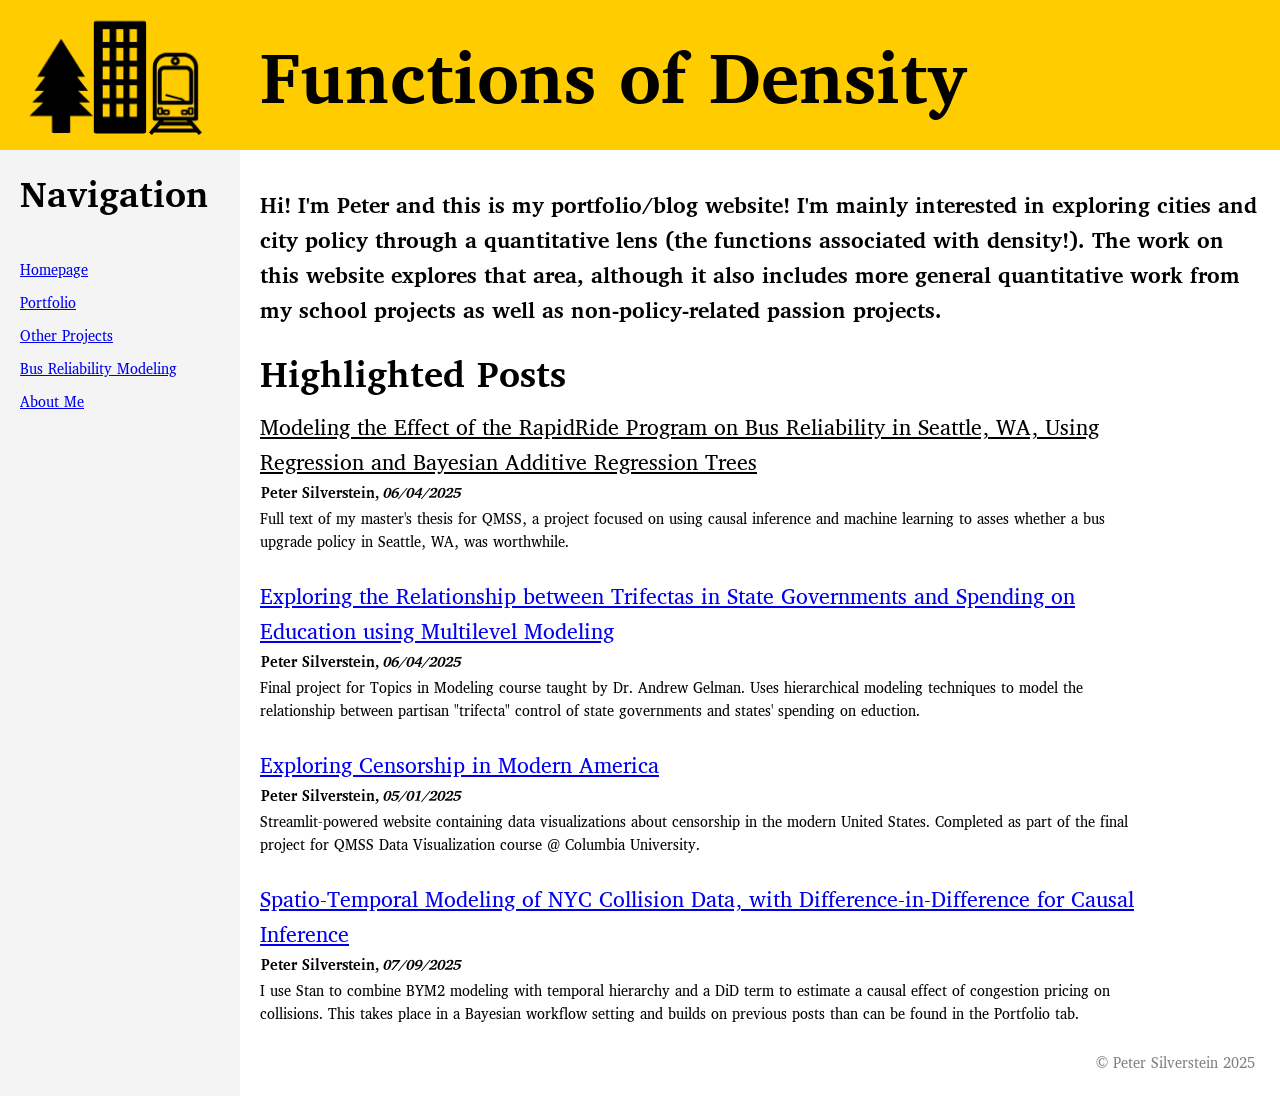
<file: index.html>
<!DOCTYPE html>
<html lang="en">
  <head>
    <meta charset="UTF-8" />
    <meta name="viewport" content="width=device-width, initial-scale=1.0" />
    <meta name="theme-color" content="black" />
    <title>Functions of Density</title>
    <link rel="icon" href="Images/Train Logo.png" type="image/x-icon" />
    <link href="https://fonts.googleapis.com/css2?family=Annapurna+SIL&display=swap" rel="stylesheet">
    <link rel="stylesheet" href="styles.css">
  </head>
  <body>
    <header>
      <img src="Images/All Logo-5.png" class="trainheader" />
      <h1 class="headerabout">Functions of Density</h1>
    </header>
    <div class="container">
      <nav class="navigation" id="main-nav"></nav>
      <script>
        fetch('navigation.html')
          .then(response => response.text())
          .then(html => {
            document.getElementById('main-nav').innerHTML = html;
          });
      </script>
      </nav>
      <div class="content">
        <h2>
          Hi! I'm Peter and this is my portfolio/blog website! I'm mainly interested in exploring cities and city policy through a quantitative lens (the functions associated with density!). The work on this website explores that area, although it also includes more general quantitative work from my school projects as well as non-policy-related passion projects.
        </h2>
        <h2 class="contenttitle">Highlighted Posts</h2>
        <div class="posts">
          <!-- Begin Post 3 -->
          <div class="perpost">
            <a href="Portfolio/thesis/qmss-thesis-final.pdf" target="_blank" class="blogtitle"
              >Modeling the Effect of the RapidRide Program on Bus Reliability in Seattle, WA, Using Regression and Bayesian Additive Regression Trees</a
            >
            <div class="namedate">
              <h4 class="author">Peter Silverstein,</h4>
              <h4 class="postdate">06/04/2025</h4>
            </div>
            <p>
              Full text of my master's thesis for QMSS, a project focused on using causal inference and machine learning to asses whether a bus upgrade policy in Seattle, WA, was worthwhile.
            </p>
          </div>
          <!-- End Post 3 -->
          <!-- Begin Post 2 -->
          <div class="perpost">
            <a href="Portfolio/educ-spending-project/educspending-blogpost.html" target="_blank" class="blogtitle"
              >Exploring the Relationship between Trifectas in State Governments and Spending on Education using Multilevel Modeling</a
            >
            <div class="namedate">
              <h4 class="author">Peter Silverstein,</h4>
              <h4 class="postdate">06/04/2025</h4>
            </div>
            <p>
              Final project for Topics in Modeling course taught by Dr. Andrew Gelman. Uses hierarchical modeling techniques to model the relationship between partisan "trifecta" control of state governments and states' spending on eduction.
            </p>
          </div>
          <!-- End Post 2 -->
          <!-- Begin Post 1 -->
          <div class="perpost">
            <a href="https://censorship.streamlit.app" target="_blank" class="blogtitle"
              >Exploring Censorship in Modern America</a
            >
            <div class="namedate">
              <h4 class="author">Peter Silverstein,</h4>
              <h4 class="postdate">05/01/2025</h4>
            </div>
            <p>
              Streamlit-powered website containing data visualizations about censorship in the modern United States. Completed as 
              part of the final project for QMSS Data Visualization course @ Columbia University.
            </p>
          </div>
          <!-- End Post 1 -->
          <!-- Begin Post 4 -->
          <div class="perpost">
            <a href="Portfolio/nyc-collisions/nyc-collisions-causalmodeling.html" target="_blank" class="blogtitle"
              >Spatio-Temporal Modeling of NYC Collision Data, with Difference-in-Difference for Causal Inference</a
            >
            <div class="namedate">
              <h4 class="author">Peter Silverstein,</h4>
              <h4 class="postdate">07/09/2025</h4>
            </div>
            <p>
              I use Stan to combine BYM2 modeling with temporal hierarchy and a DiD term to estimate a causal effect of congestion pricing on collisions. 
              This takes place in a Bayesian workflow setting and builds on previous posts than can be found in the Portfolio tab.
            </p>
          </div>
          <!-- End Post 4 -->
        </div>
        <div class="footer">© Peter Silverstein 2025</div>
      </div>
    </div>
  </body>
</html>
</file>
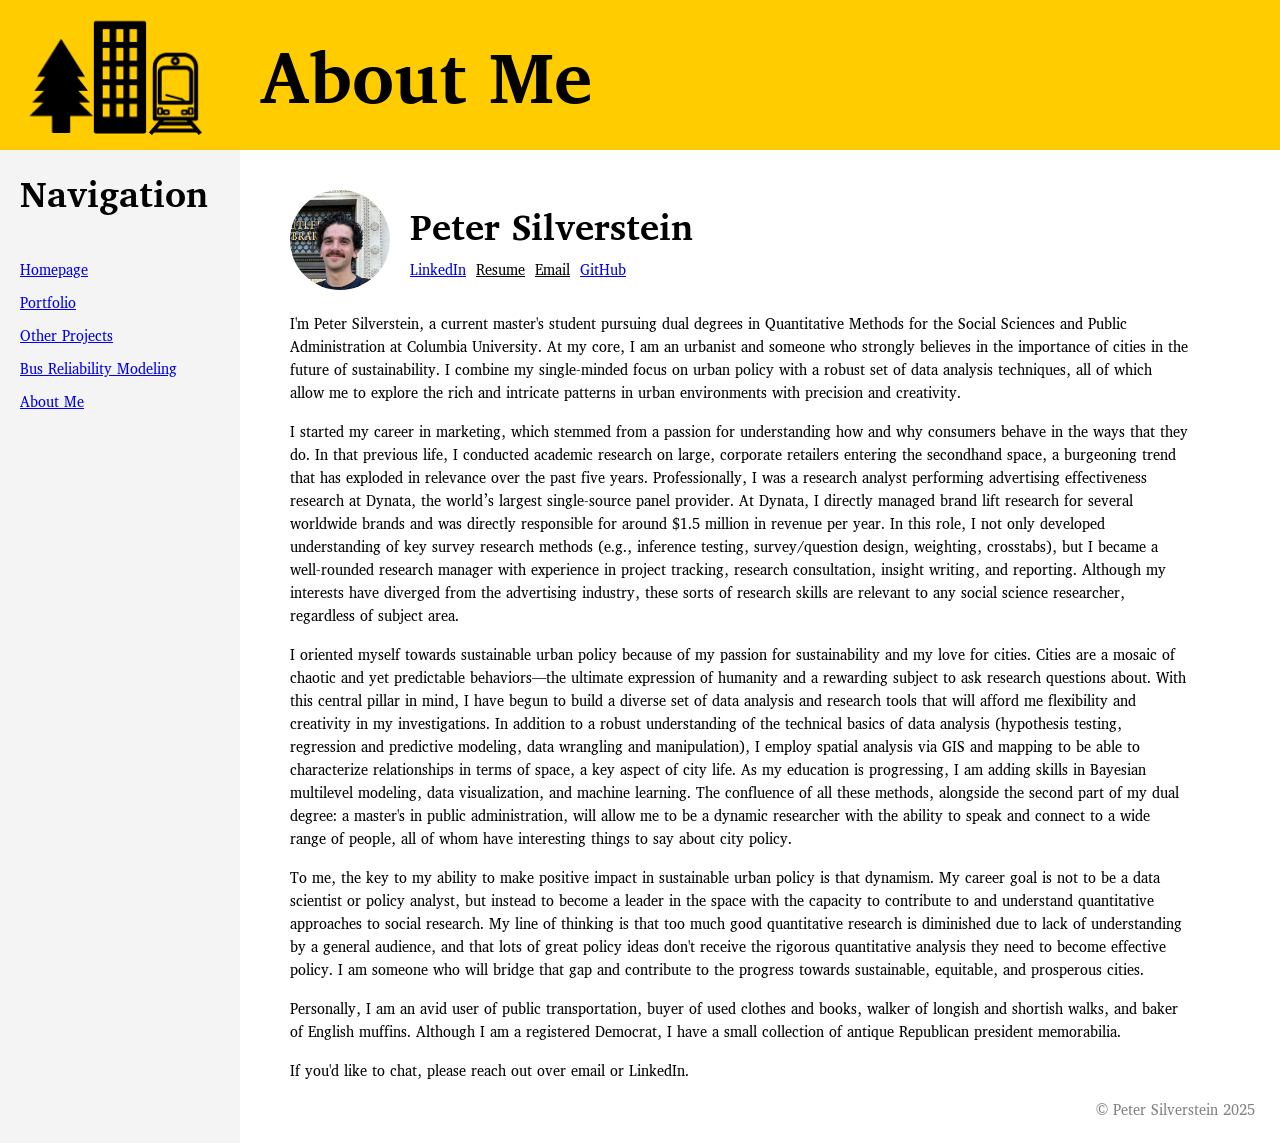
<file: about.html>
<!DOCTYPE html>
<html lang="en">
  <head>
    <meta charset="UTF-8" />
    <meta name="viewport" content="width=device-width, initial-scale=1.0" />
    <meta name="theme-color" content="black" />
    <title>Functions of Density - About Me</title>
    <link rel="icon" href="Images/Train Logo.png" type="image/x-icon" />
    <link href="https://fonts.googleapis.com/css2?family=Annapurna+SIL&display=swap" rel="stylesheet">
    <link rel="stylesheet" href="styles.css">
  </head>
  <body>
    <header>
      <img src="Images/All Logo-5.png" class="trainheader" />
      <h1 class="headerabout">About Me</h1>
    </header>
    <div class="container">
      <nav class="navigation" id="main-nav"></nav>
      <script>
        fetch('navigation.html')
          .then(response => response.text())
          .then(html => {
            document.getElementById('main-nav').innerHTML = html;
          });
      </script>
      </nav>
      <div class="content">
        <div class="namephoto">
          <div>
            <img
              src="Images/CurrentHeadshot.JPG"
              alt="Peter's Headshot"
              class="currentheadshot"
            />
          </div>
          <div class="nameplus">
            <h2 class="name">Peter Silverstein</h2>
            <div class="links">
              <a
                href="https://www.linkedin.com/in/peter-silverstein/"
                target="_blank"
                class="linkedin"
              >
                LinkedIn
              </a>
              <a
                href="Documents/resume.pdf"
                class="Resume"
                target="_blank"
                >Resume</a
              >
              <a href="mailto:pesilver13@gmail.com">Email</a>
              <a
                href="https://github.com/Peter-Silverstein"
                class="GitHub"
                target="_blank"
                >GitHub</a
              >
            </div>
          </div>
        </div>
        <div class="aboutme">
          <p>
            I'm Peter Silverstein, a current master's student pursuing dual degrees 
            in Quantitative Methods for the Social Sciences and Public Administration
            at Columbia University. At my core, I am an urbanist and someone who 
            strongly believes in the importance of cities in the future of sustainability.
            I combine my single-minded focus on urban policy with a robust set of data 
            analysis techniques, all of which allow me to explore the rich and intricate 
            patterns in urban environments with precision and creativity.
          </p>
          <p>
            I started my career in marketing, which stemmed from a passion for understanding 
            how and why consumers behave in the ways that they do. In that previous life, 
            I conducted academic research on large, corporate retailers entering the secondhand 
            space, a burgeoning trend that has exploded in relevance over the past five years. 
            Professionally, I was a research analyst performing advertising effectiveness 
            research at Dynata, the world’s largest single-source panel provider. At Dynata, 
            I directly managed brand lift research for several worldwide brands and was directly 
            responsible for around $1.5 million in revenue per year. In this role, I not only 
            developed understanding of key survey research methods (e.g., inference testing, 
            survey/question design, weighting, crosstabs), but I became a well-rounded research 
            manager with experience in project tracking, research consultation, insight writing, 
            and reporting. Although my interests have diverged from the advertising industry, 
            these sorts of research skills are relevant to any social science researcher, 
            regardless of subject area.
          </p>
          <p>
            I oriented myself towards sustainable urban policy because of my passion for sustainability
             and my love for cities. Cities are a mosaic of chaotic and yet predictable behaviors—the 
             ultimate expression of humanity and a rewarding subject to ask research questions about. 
             With this central pillar in mind, I have begun to build a diverse set of data analysis and 
             research tools that will afford me flexibility and creativity in my investigations. In 
             addition to a robust understanding of the technical basics of data analysis (hypothesis 
             testing, regression and predictive modeling, data wrangling and manipulation), I employ 
             spatial analysis via GIS and mapping to be able to characterize relationships in terms of 
             space, a key aspect of city life. As my education is progressing, I am adding skills in 
             Bayesian multilevel modeling, data visualization, and machine learning. 
             The confluence of all these methods, alongside the second part of my dual degree: a 
             master's in public administration, will allow me to be a dynamic researcher with the 
             ability to speak and connect to a wide range of people, all of whom have interesting 
             things to say about city policy.
          </p>
          <p>
            To me, the key to my ability to make positive impact in sustainable urban policy is that dynamism. 
            My career goal is not to be a data scientist or policy analyst, but instead to become a leader in 
            the space with the capacity to contribute to and understand quantitative approaches to social research. 
            My line of thinking is that too much good quantitative research is diminished due to lack of understanding 
            by a general audience, and that lots of great policy ideas don't receive the rigorous quantitative 
            analysis they need to become effective policy. I am someone who will bridge that gap and contribute 
            to the progress towards sustainable, equitable, and prosperous cities.
          </p>
          <p>
            Personally, I am an avid user of public transportation, buyer of
            used clothes and books, walker of longish and shortish walks, and
            baker of English muffins. Although I am a registered Democrat, I
            have a small collection of antique Republican president memorabilia.
          </p>
          <p>If you'd like to chat, please reach out over email or LinkedIn.</p>
        </div>
        <div class="footer">© Peter Silverstein 2025</div>
      </div>
    </div>
  </body>
</html>
</file>
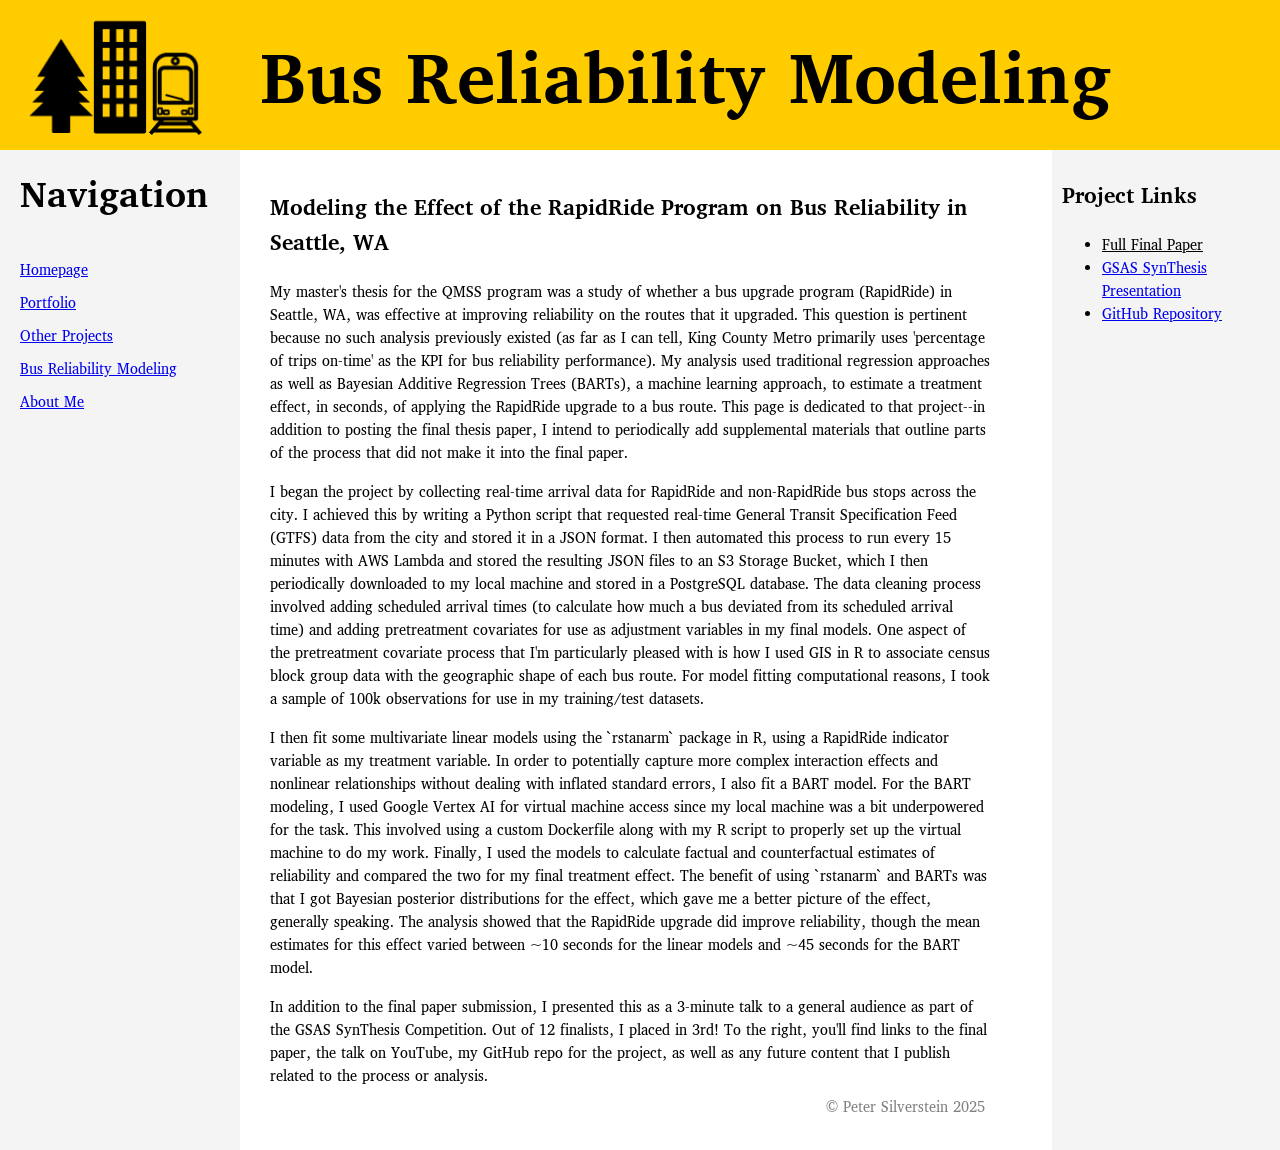
<file: busdelaymodeling.html>
<!DOCTYPE html>
<html lang="en">
  <head>
    <meta charset="UTF-8" />
    <meta name="viewport" content="width=device-width, initial-scale=1.0" />
    <meta name="theme-color" content="black" />
    <title>Bus Reliability Modeling</title>
    <link rel="icon" href="Images/Train Logo.png" type="image/x-icon" />
    <link href="https://fonts.googleapis.com/css2?family=Annapurna+SIL&display=swap" rel="stylesheet">
    <link rel="stylesheet" href="styles.css">
  </head>
  <body>
    <header>
      <img src="Images/All Logo-5.png" class="trainheader" />
      <h1 class="headerabout">Bus Reliability Modeling</h1>
    </header>
    <div class="container">
      <nav class="navigation" id="main-nav"></nav>
      <script>
        fetch('navigation.html')
          .then(response => response.text())
          .then(html => {
            document.getElementById('main-nav').innerHTML = html;
          });
      </script>
      </nav>
      <div class="contentthesis-layout">
        <div class="contentthesis">
            <h2>
                Modeling the Effect of the RapidRide Program on Bus Reliability in Seattle, WA
            </h2>
            <p>
            My master's thesis for the QMSS program was a study of whether a bus upgrade program (RapidRide) in Seattle, WA, was effective at improving reliability on the routes that it upgraded.
            This question is pertinent because no such analysis previously existed (as far as I can tell, King County Metro primarily uses 'percentage of trips on-time' as the KPI for
            bus reliability performance). My analysis used traditional regression approaches as well as Bayesian Additive Regression Trees (BARTs), a machine learning approach, to estimate
            a treatment effect, in seconds, of applying the RapidRide upgrade to a bus route. This page is dedicated to that project--in addition to posting the final thesis paper, I intend to 
            periodically add supplemental materials that outline parts of the process that did not make it into the final paper.
            </p>
            <p>
            I began the project by collecting real-time arrival data for RapidRide and non-RapidRide bus stops across the city. I achieved this by writing a Python script that requested real-time
            General Transit Specification Feed (GTFS) data from the city and stored it in a JSON format. I then automated this process to run every 15 minutes with AWS Lambda and stored the
            resulting JSON files to an S3 Storage Bucket, which I then periodically downloaded to my local machine and stored in a PostgreSQL database. The data cleaning process involved adding
            scheduled arrival times (to calculate how much a bus deviated from its scheduled arrival time) and adding pretreatment covariates for use as adjustment variables in my final models.
            One aspect of the pretreatment covariate process that I'm particularly pleased with is how I used GIS in R to associate census block group data with the geographic shape of each bus
            route. For model fitting computational reasons, I took a sample of 100k observations for use in my training/test datasets.
            </p>
            <p>
            I then fit some multivariate linear models using the `rstanarm` package in R, using a RapidRide indicator variable as my treatment variable. In order to potentially capture more
            complex interaction effects and nonlinear relationships without dealing with inflated standard errors, I also fit a BART model. For the BART modeling, I used Google Vertex AI for
            virtual machine access since my local machine was a bit underpowered for the task. This involved using a custom Dockerfile along with my R script to properly set up the virtual 
            machine to do my work. Finally, I used the models to calculate factual and counterfactual estimates of reliability and compared the two for my final treatment effect. The 
            benefit of using `rstanarm` and BARTs was that I got Bayesian posterior distributions for the effect, which gave me a better picture of the effect, generally speaking. The analysis
            showed that the RapidRide upgrade did improve reliability, though the mean estimates for this effect varied between ~10 seconds for the linear models and ~45 seconds for the BART
            model.
            </p>
            <p>
            In addition to the final paper submission, I presented this as a 3-minute talk to a general audience as part of the GSAS SynThesis Competition. Out of 12 finalists, I placed in 
            3rd! To the right, you'll find links to the final paper, the talk on YouTube, my GitHub repo for the project, as well as any future content that I publish related to the process
            or analysis.
            </p>
            <div class="footer">© Peter Silverstein 2025</div>
        </div>
        <aside class="projectlinks">
            </h2>
                <h2>Project Links</h2>
                <ul>
                    <li><a href="Portfolio/thesis/qmss-thesis-final.pdf"  target="_blank">Full Final Paper</a></li>
                    <li><a href="https://www.youtube.com/watch?v=Teqo7Ayat0s"  target="_blank">GSAS SynThesis Presentation</a></li>
                    <li><a href="https://github.com/Peter-Silverstein/bus-delay-modeling"  target="_blank">GitHub Repository</a></li>
                    <!-- Add more links as needed -->
                </ul>
        </aside>
      </div>
    </div>
  </body>
</html>
</file>
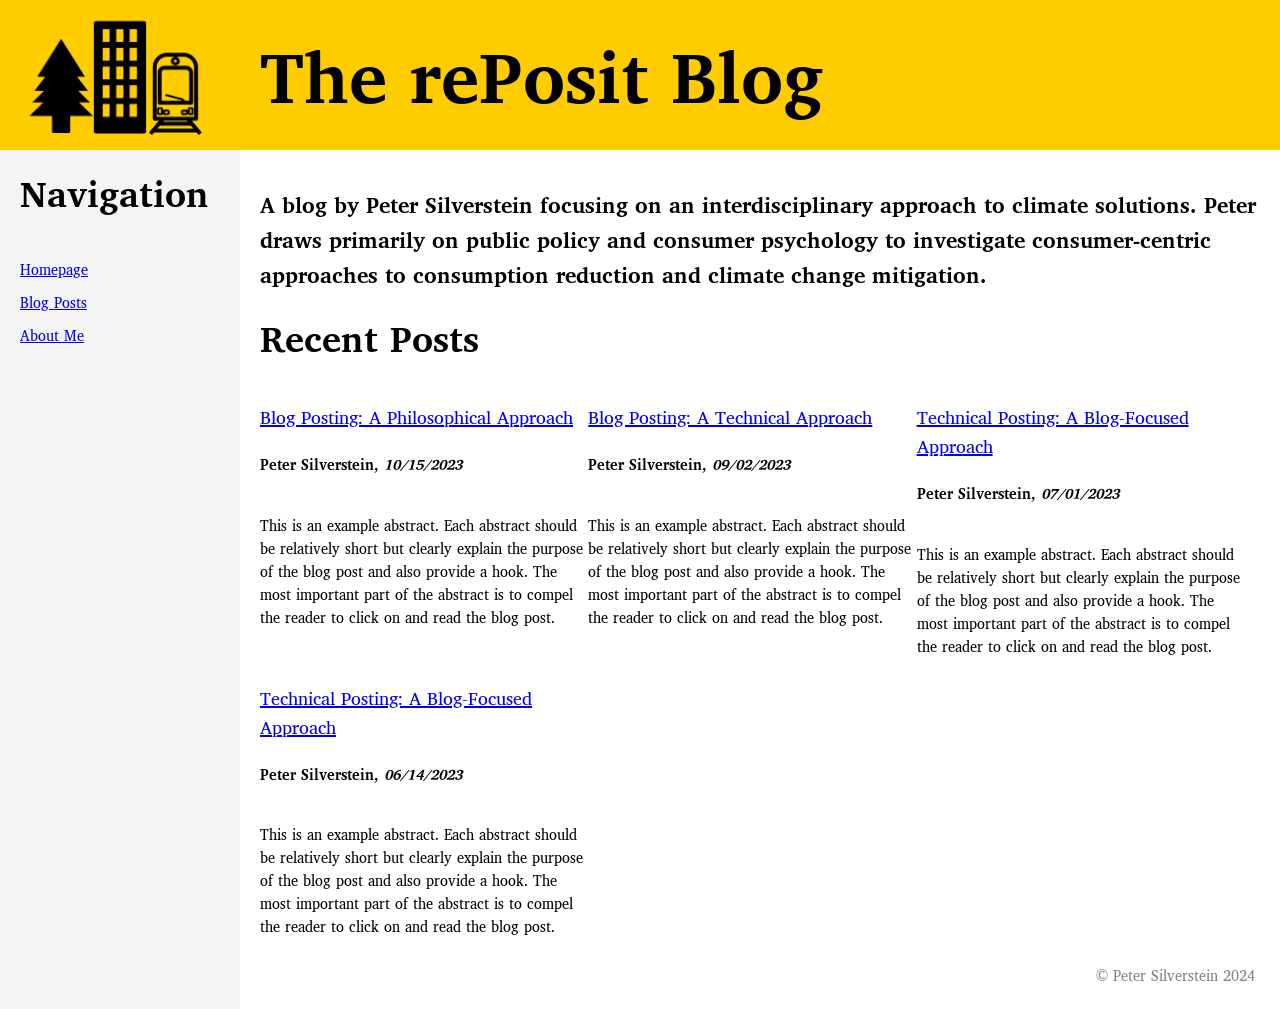
<file: home.html>
<!DOCTYPE html>
<html lang="en">
  <head>
    <meta charset="UTF-8" />
    <meta name="viewport" content="width=device-width, initial-scale=1.0" />
    <meta name="theme-color" content="black" />
    <title>The rePosit Blog</title>
    <link rel="icon" href="Images/Train Logo.png" type="image/x-icon" />
    <link
      rel="stylesheet"
      href="https://fonts.googleapis.com/css?family=Annapurna SIL"
    />
    <style>
      body {
        margin: 0;
        font-family: "Annapurna SIL";
        display: flex;
        flex-direction: column;
        min-height: 100vh; /* Use min-height instead of height for body to ensure it stretches */
      }
      header {
        font-family: "Annapurna SIL";
        background-color: #ffcc00;
        color: #000000;
        padding: 0px;
        width: 100%; /* Ensure header spans full width */
        height: 150px; /* Fixed height for the header */
        box-sizing: border-box; /* Include padding in the height */
        font-size: 2.5em; /* Set font size */
        display: flex; /* Use Flexbox for layout */
        align-items: center; /* Vertically center the content */
        padding-left: 20px; /* Add padding to the left for the image */
      }
      .trainheader {
        width: 190px;
        height: auto;
        margin-top: 20px;
      }
      .headerabout {
        margin-left: 50px;
        margin-top: 75px;
      }
      .container {
        display: flex;
        flex: 1;
      }
      .navigation {
        flex: 0 0 200px; /* Fixed width for navigation pane */
        background-color: #f4f4f4;
        padding: 20px;
      }
      .navTitle {
        font-size: 2.5em;
        margin-left: 0px;
        margin-top: 0px;
      }
      .navigation ul {
        list-style: none; /* Remove default list styles */
        padding: 0;
      }
      .navigation ul li {
        margin-bottom: 10px; /* Add spacing between list items */
      }
      .content {
        flex: 1;
        display: flex; /* Ensure content and its children are flex containers */
        flex-direction: column; /* Stack children vertically */
        padding: 20px;
      }
      .contenttitle {
        font-size: 2.5em;
        margin-top: 0px;
      }
      .namedate {
        display: flex;
        flex-direction: row;
      }
      .posts {
        display: flex;
        flex-direction: row;
        flex-wrap: wrap;
      }
      .perpost {
        flex: 0 0 calc(33.33% - 10px);
        margin-right: 5px;
        margin-bottom: 10px;
      }
      .blogtitle {
        font-size: 1.25em;
      }
      .author {
        margin-right: 5px;
      }
      .postdate {
        font-style: italic;
      }
      .links {
        display: flex;
        flex-direction: row; /* Stack links vertically */
        color: black;
      }
      a:visited,
      a[href^="mailto:"],
      a[href$=".pdf"] {
        color: inherit; /* Use the same color as the parent element */
      }
      .links a {
        margin-right: 10px; /* Add margin between links */
      }
      .footer {
        color: gray;
        text-align: right;
        margin-right: 5px;
      }
      /* Add any other styles as needed */
      @media screen and (max-width: 768px) {
        .container {
          flex-direction: column; /* Switch to column layout for smaller screens */
        }
        .navigation {
          flex: none;
          width: 100%; /* Allow navigation to take full width */
        }
      }
    </style>
  </head>
  <body>
    <header>
      <img src="Images/All Logo-5.png" class="trainheader" />
      <h1 class="headerabout">The rePosit Blog</h1>
    </header>
    <div class="container">
      <nav class="navigation">
        <h2 class="navTitle">Navigation</h2>
        <ul>
          <li><a href="home.html">Homepage</a></li>
          <li><a href="#">Blog Posts</a></li>
          <li><a href="about.html">About Me</a></li>
          <!-- Add more links as needed -->
        </ul>
      </nav>
      <div class="content">
        <h2>
          A blog by Peter Silverstein focusing on an interdisciplinary approach
          to climate solutions. Peter draws primarily on public policy and
          consumer psychology to investigate consumer-centric approaches to
          consumption reduction and climate change mitigation.
        </h2>
        <h2 class="contenttitle">Recent Posts</h2>
        <div class="posts">
          <div class="perpost">
            <a href="#" target="_blank" class="blogtitle"
              >Blog Posting: A Philosophical Approach</a
            >
            <div class="namedate">
              <h4 class="author">Peter Silverstein,</h4>
              <h4 class="postdate">10/15/2023</h4>
            </div>
            <p>
              This is an example abstract. Each abstract should be relatively
              short but clearly explain the purpose of the blog post and also
              provide a hook. The most important part of the abstract is to
              compel the reader to click on and read the blog post.
            </p>
          </div>
          <div class="perpost">
            <a href="#" target="_blank" class="blogtitle"
              >Blog Posting: A Technical Approach</a
            >
            <div class="namedate">
              <h4 class="author">Peter Silverstein,</h4>
              <h4 class="postdate">09/02/2023</h4>
            </div>
            <p>
              This is an example abstract. Each abstract should be relatively
              short but clearly explain the purpose of the blog post and also
              provide a hook. The most important part of the abstract is to
              compel the reader to click on and read the blog post.
            </p>
          </div>
          <div class="perpost">
            <a href="#" target="_blank" class="blogtitle"
              >Technical Posting: A Blog-Focused Approach</a
            >
            <div class="namedate">
              <h4 class="author">Peter Silverstein,</h4>
              <h4 class="postdate">07/01/2023</h4>
            </div>
            <p>
              This is an example abstract. Each abstract should be relatively
              short but clearly explain the purpose of the blog post and also
              provide a hook. The most important part of the abstract is to
              compel the reader to click on and read the blog post.
            </p>
          </div>
          <div class="perpost">
            <a href="#" target="_blank" class="blogtitle"
              >Technical Posting: A Blog-Focused Approach</a
            >
            <div class="namedate">
              <h4 class="author">Peter Silverstein,</h4>
              <h4 class="postdate">06/14/2023</h4>
            </div>
            <p>
              This is an example abstract. Each abstract should be relatively
              short but clearly explain the purpose of the blog post and also
              provide a hook. The most important part of the abstract is to
              compel the reader to click on and read the blog post.
            </p>
          </div>
        </div>
        <div class="footer">© Peter Silverstein 2024</div>
      </div>
    </div>
  </body>
</html>
</file>
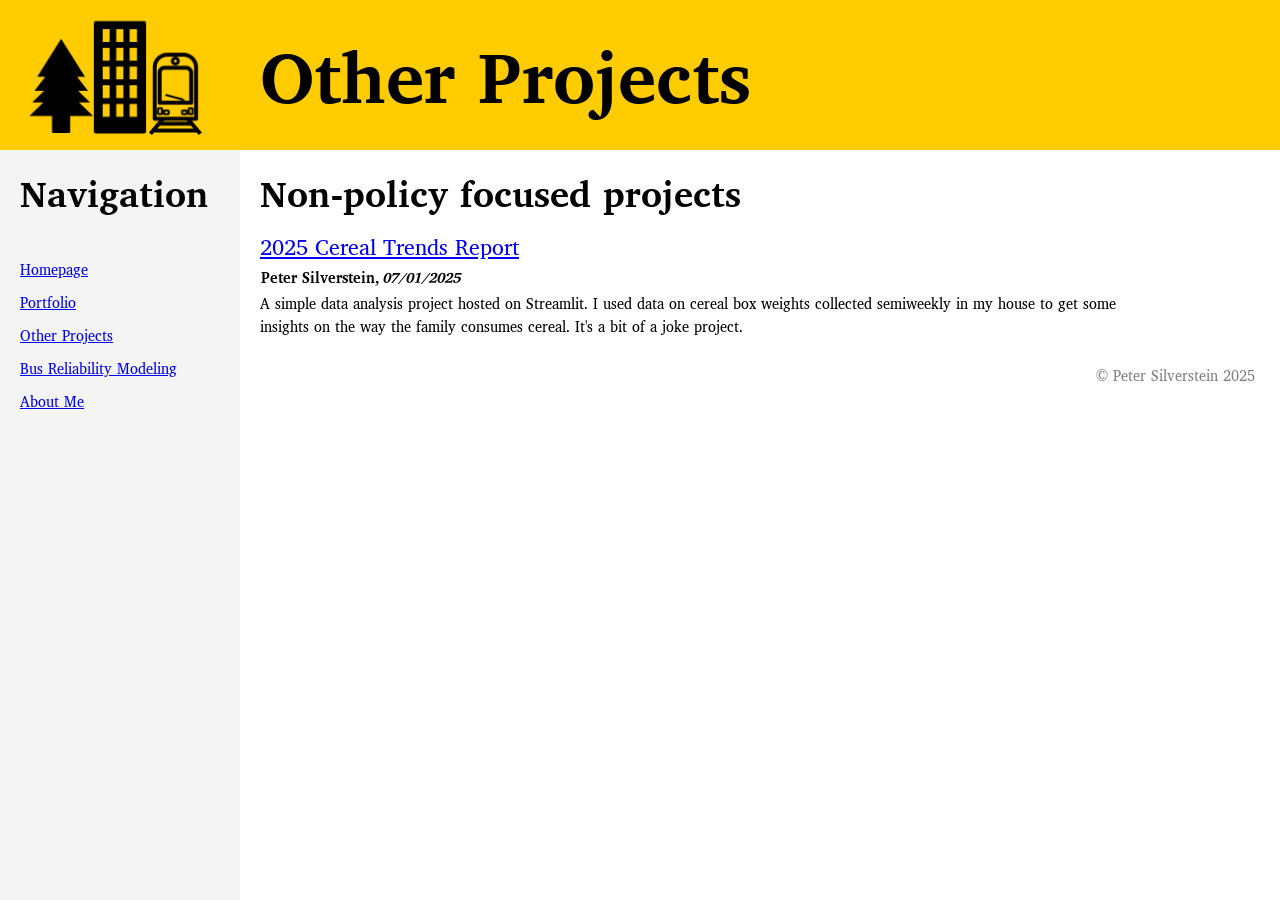
<file: otherprojects.html>
<!DOCTYPE html>
<html lang="en">
  <head>
    <meta charset="UTF-8" />
    <meta name="viewport" content="width=device-width, initial-scale=1.0" />
    <meta name="theme-color" content="black" />
    <title>Functions of Density - Other Projects</title>
    <link rel="icon" href="Images/Train Logo.png" type="image/x-icon" />
    <link href="https://fonts.googleapis.com/css2?family=Annapurna+SIL&display=swap" rel="stylesheet">
    <link rel="stylesheet" href="styles.css">
  </head>
  <body>
    <header>
      <img src="Images/All Logo-5.png" class="trainheader" />
      <h1 class="headerabout">Other Projects</h1>
    </header>
    <div class="container">
      <nav class="navigation" id="main-nav"></nav>
      <script>
        fetch('navigation.html')
          .then(response => response.text())
          .then(html => {
            document.getElementById('main-nav').innerHTML = html;
          });
      </script>
      </nav>
      <div class="content">
        <h2 class="contenttitle">Non-policy focused projects</h2>
        <div class = "posts" id="project-list"></div>
          <script>
          fetch('otherprojects.json')
            .then(response => response.json())
            .then(projects => {
              const container = document.getElementById('project-list');
              projects.forEach(project => {
                // Create the perpost container
                const div = document.createElement('div');
                div.className = 'perpost';

                // Create the project title link
                const a = document.createElement('a');
                a.href = project.url;
                a.target = '_blank';
                a.className = 'blogtitle';
                a.textContent = project.title;

                // Create the name/date row
                const namedate = document.createElement('div');
                namedate.className = 'namedate';

                const author = document.createElement('h4');
                author.className = 'author';
                author.textContent = 'Peter Silverstein,';

                const postdate = document.createElement('h4');
                postdate.className = 'postdate';
                postdate.textContent = project.date;

                namedate.appendChild(author);
                namedate.appendChild(postdate);

                // Create the description
                const desc = document.createElement('p');
                desc.textContent = project.description;

                // Assemble the post
                div.appendChild(a);
                div.appendChild(namedate);
                div.appendChild(desc);

                // Add to the container
                container.appendChild(div);
              });
            });
          </script>
        <div class="footer">© Peter Silverstein 2025</div>
      </div>
    </div>
  </body>
</html>
</file>
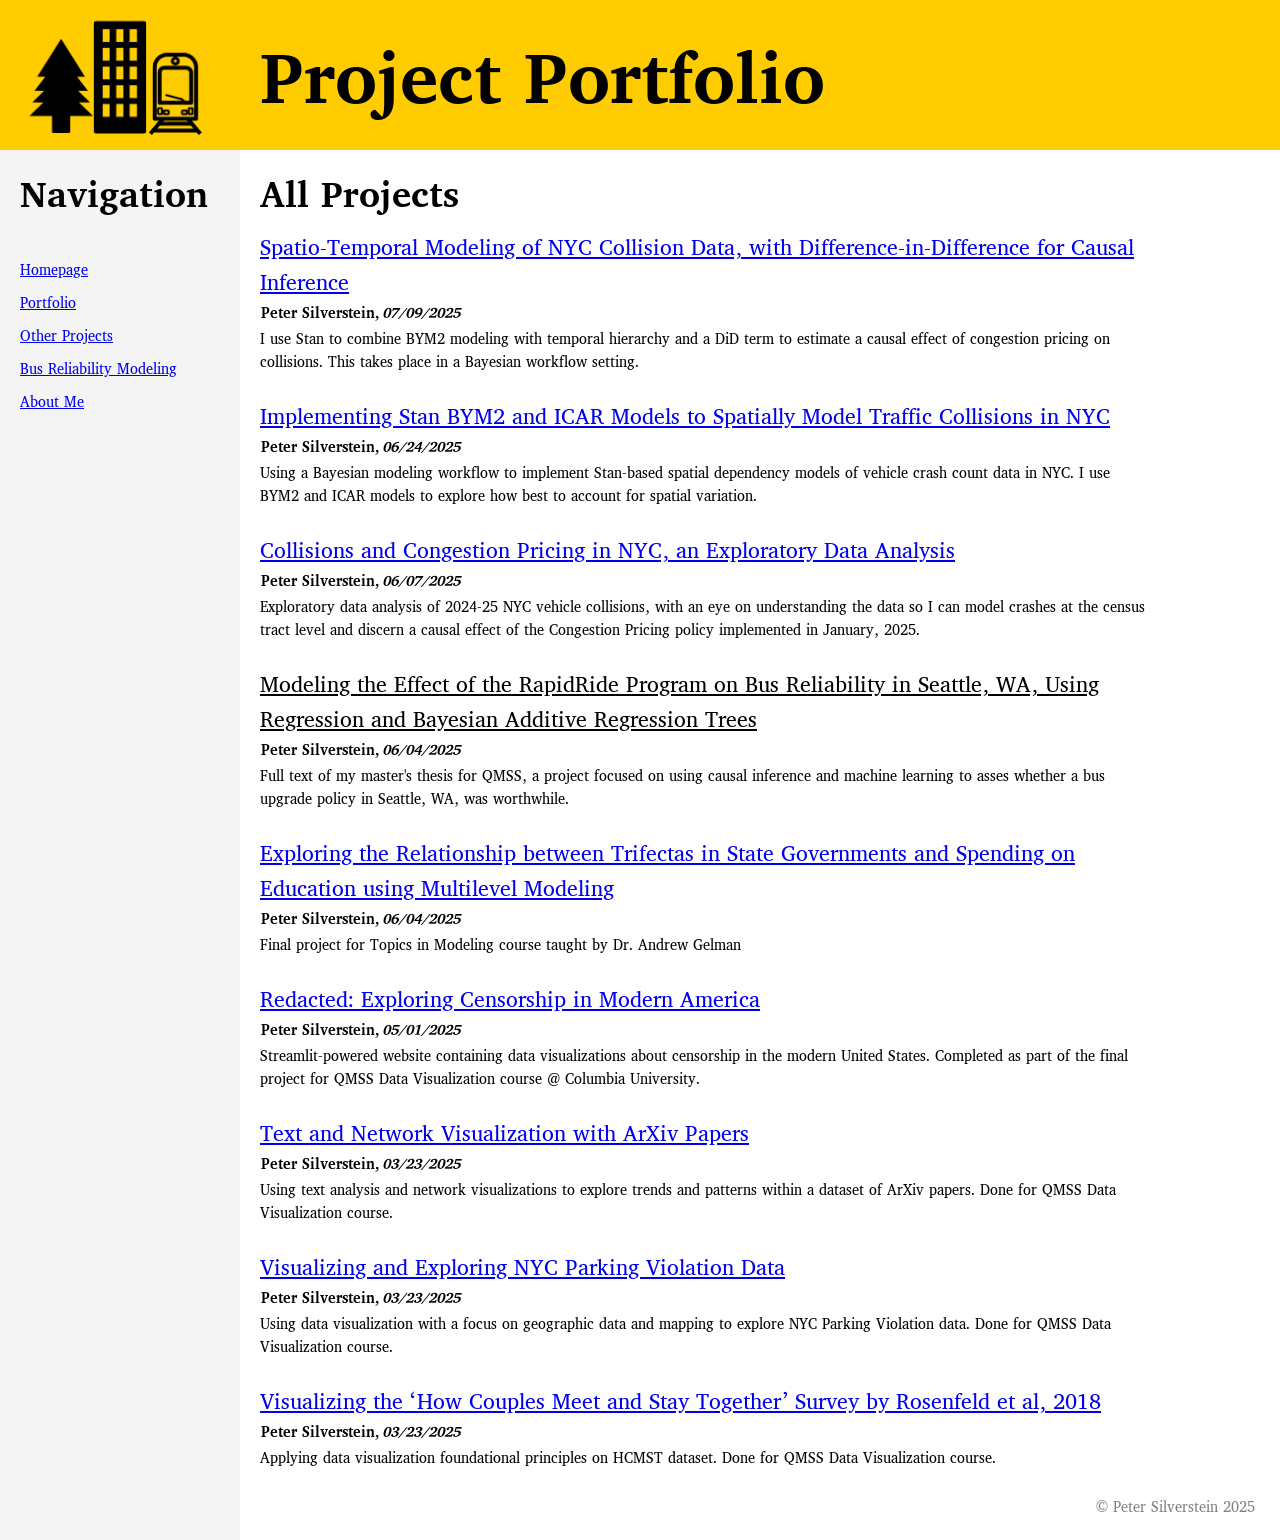
<file: portfolio.html>
<!DOCTYPE html>
<html lang="en">
  <head>
    <meta charset="UTF-8" />
    <meta name="viewport" content="width=device-width, initial-scale=1.0" />
    <meta name="theme-color" content="black" />
    <title>Functions of Density - Project Portfolio</title>
    <link rel="icon" href="Images/Train Logo.png" type="image/x-icon" />
    <link href="https://fonts.googleapis.com/css2?family=Annapurna+SIL&display=swap" rel="stylesheet">
    <link rel="stylesheet" href="styles.css">
  </head>
  <body>
    <header>
      <img src="Images/All Logo-5.png" class="trainheader" />
      <h1 class="headerabout">Project Portfolio</h1>
    </header>
    <div class="container">
      <nav class="navigation" id="main-nav"></nav>
      <script>
        fetch('navigation.html')
          .then(response => response.text())
          .then(html => {
            document.getElementById('main-nav').innerHTML = html;
          });
      </script>
      </nav>
      <div class="content">
        <h2 class="contenttitle">All Projects</h2>
          <div class = "posts" id="project-list"></div>
          <script>
          fetch('portfolio.json')
            .then(response => response.json())
            .then(projects => {
              const container = document.getElementById('project-list');
              projects.forEach(project => {
                // Create the perpost container
                const div = document.createElement('div');
                div.className = 'perpost';

                // Create the project title link
                const a = document.createElement('a');
                a.href = project.url;
                a.target = '_blank';
                a.className = 'blogtitle';
                a.textContent = project.title;

                // Create the name/date row
                const namedate = document.createElement('div');
                namedate.className = 'namedate';

                const author = document.createElement('h4');
                author.className = 'author';
                author.textContent = 'Peter Silverstein,';

                const postdate = document.createElement('h4');
                postdate.className = 'postdate';
                postdate.textContent = project.date;

                namedate.appendChild(author);
                namedate.appendChild(postdate);

                // Create the description
                const desc = document.createElement('p');
                desc.textContent = project.description;

                // Assemble the post
                div.appendChild(a);
                div.appendChild(namedate);
                div.appendChild(desc);

                // Add to the container
                container.appendChild(div);
              });
            });
          </script>
        <div class="footer">© Peter Silverstein 2025</div>
      </div>
    </div>
  </body>
</html>
</file>
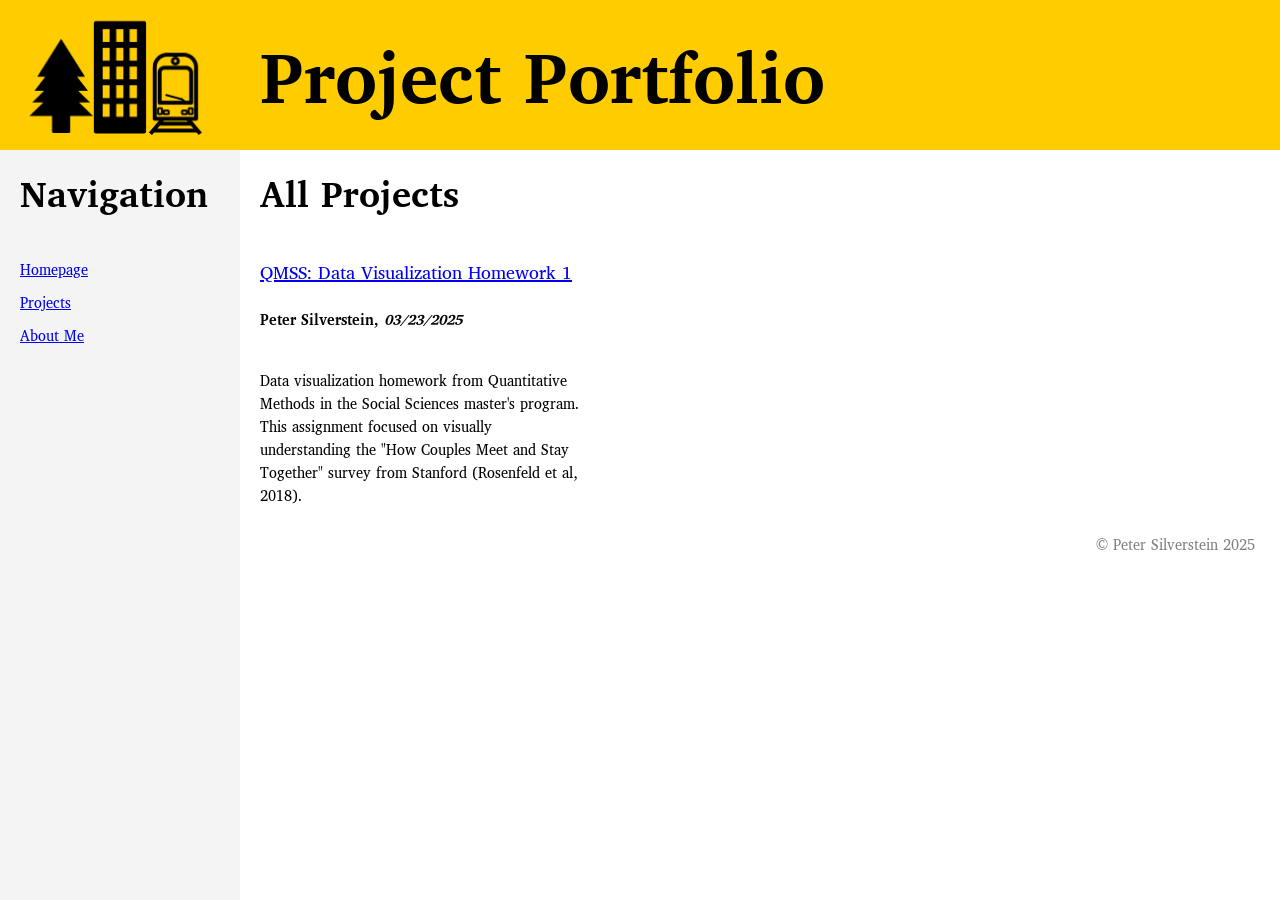
<file: projects.html>
<!DOCTYPE html>
<html lang="en">
  <head>
    <meta charset="UTF-8" />
    <meta name="viewport" content="width=device-width, initial-scale=1.0" />
    <meta name="theme-color" content="black" />
    <title>Functions of Density - Project Portfolio</title>
    <link rel="icon" href="Images/Train Logo.png" type="image/x-icon" />
    <link
      rel="stylesheet"
      href="https://fonts.googleapis.com/css?family=Annapurna SIL"
    />
    <style>
      body {
        margin: 0;
        font-family: "Annapurna SIL";
        display: flex;
        flex-direction: column;
        min-height: 100vh; /* Use min-height instead of height for body to ensure it stretches */
      }
      header {
        font-family: "Annapurna SIL";
        background-color: #ffcc00;
        color: #000000;
        padding: 0px;
        width: 100%; /* Ensure header spans full width */
        height: 150px; /* Fixed height for the header */
        box-sizing: border-box; /* Include padding in the height */
        font-size: 2.5em; /* Set font size */
        display: flex; /* Use Flexbox for layout */
        align-items: center; /* Vertically center the content */
        padding-left: 20px; /* Add padding to the left for the image */
      }
      .trainheader {
        width: 190px;
        height: auto;
        margin-top: 20px;
      }
      .headerabout {
        margin-left: 50px;
        margin-top: 75px;
      }
      .container {
        display: flex;
        flex: 1;
      }
      .navigation {
        flex: 0 0 200px; /* Fixed width for navigation pane */
        background-color: #f4f4f4;
        padding: 20px;
      }
      .navTitle {
        font-size: 2.5em;
        margin-left: 0px;
        margin-top: 0px;
      }
      .navigation ul {
        list-style: none; /* Remove default list styles */
        padding: 0;
      }
      .navigation ul li {
        margin-bottom: 10px; /* Add spacing between list items */
      }
      .content {
        flex: 1;
        display: flex; /* Ensure content and its children are flex containers */
        flex-direction: column; /* Stack children vertically */
        padding: 20px;
      }
      .contenttitle {
        font-size: 2.5em;
        margin-top: 0px;
      }
      .namedate {
        display: flex;
        flex-direction: row;
      }
      .posts {
        display: flex;
        flex-direction: row;
        flex-wrap: wrap;
      }
      .perpost {
        flex: 0 0 calc(33.33% - 10px);
        margin-right: 5px;
        margin-bottom: 10px;
      }
      .blogtitle {
        font-size: 1.25em;
      }
      .author {
        margin-right: 5px;
      }
      .postdate {
        font-style: italic;
      }
      .links {
        display: flex;
        flex-direction: row; /* Stack links vertically */
        color: black;
      }
      a:visited,
      a[href^="mailto:"],
      a[href$=".pdf"] {
        color: inherit; /* Use the same color as the parent element */
      }
      .links a {
        margin-right: 10px; /* Add margin between links */
      }
      .footer {
        color: gray;
        text-align: right;
        margin-right: 5px;
      }
      /* Add any other styles as needed */
      @media screen and (max-width: 768px) {
        .container {
          flex-direction: column; /* Switch to column layout for smaller screens */
        }
        .navigation {
          flex: none;
          width: 100%; /* Allow navigation to take full width */
        }
      }
    </style>
  </head>
  <body>
    <header>
      <img src="Images/All Logo-5.png" class="trainheader" />
      <h1 class="headerabout">Project Portfolio</h1>
    </header>
    <div class="container">
      <nav class="navigation">
        <h2 class="navTitle">Navigation</h2>
        <ul>
          <li><a href="index.html">Homepage</a></li>
          <li><a href="projects.html">Projects</a></li>
          <li><a href="about.html">About Me</a></li>
          <!-- Add more links as needed -->
        </ul>
      </nav>
      <div class="content">
        <h2 class="contenttitle">All Projects</h2>
        <div class="posts">
          <div class="perpost">
            <a href="Portfolio/data-viz-assignment1/assignment1_graded.html" target="_blank" class="blogtitle"
              >QMSS: Data Visualization Homework 1</a
            >
            <div class="namedate">
              <h4 class="author">Peter Silverstein,</h4>
              <h4 class="postdate">03/23/2025</h4>
            </div>
            <p>
              Data visualization homework from Quantitative Methods in the Social Sciences master's program. This assignment focused
              on visually understanding the "How Couples Meet and Stay Together" survey from Stanford (Rosenfeld et al, 2018).
            </p>
          </div>
        </div>
        <div class="footer">© Peter Silverstein 2025</div>
      </div>
    </div>
  </body>
</html>
</file>
<file: styles.css>
body {
        margin: 0;
        font-family: "Annapurna SIL";
        display: flex;
        flex-direction: column;
        min-height: 100vh; /* Use min-height instead of height for body to ensure it stretches */
      }
      header {
        font-family: "Annapurna SIL";
        background-color: #ffcc00;
        color: #000000;
        padding: 0px;
        width: 100%; /* Ensure header spans full width */
        height: 150px; /* Fixed height for the header */
        box-sizing: border-box; /* Include padding in the height */
        font-size: 2.5em; /* Set font size */
        display: flex; /* Use Flexbox for layout */
        align-items: center; /* Vertically center the content */
        padding-left: 20px; /* Add padding to the left for the image */
      }
      .trainheader {
        width: 190px;
        height: auto;
        margin-top: 20px;
      }
      .headerabout {
        margin-left: 50px;
        margin-top: 75px;
      }
      .container {
        display: flex;
        flex: 1;
      }
      .navigation {
        flex: 0 0 200px; /* Fixed width for navigation pane */
        background-color: #f4f4f4;
        padding: 20px;
      }
      .navTitle {
        font-size: 2.5em;
        margin-left: 0px;
        margin-top: 0px;
      }
      .navigation ul {
        list-style: none; /* Remove default list styles */
        padding: 0;
      }
      .navigation ul li {
        margin-bottom: 10px; /* Add spacing between list items */
      }
      .content {
        flex: 1;
        display: flex; /* Ensure content and its children are flex containers */
        flex-direction: column; /* Stack children vertically */
        padding: 20px;
      }
      .contenttitle {
        font-size: 2.5em;
        margin-top: 0px;
        margin-bottom: 5px;
      }
      .namedate {
        display: flex;
        flex-direction: row;
      }
      .posts {
        display: flex;
        flex-direction: row;
        flex-wrap: wrap;
      }
      .perpost {
        flex: 0 0 calc(90% - 10px);
        margin-right: 5px;
        margin-bottom: 10px;
      }
      .blogtitle {
        font-size: 1.5em;
      }
      .author {
        margin-right: 5px;
      }
      .postdate {
        font-style: italic;
      }
      .namedate {
        display: flex;
        align-items: center;
        margin-bottom: 2px; /* Adjust as needed for tightness */
      }
      .author,
      .postdate {
        margin: 1px;
        font-size: 1em; /* Optional: make date/author less prominent */
        font-weight: bold; /* Optional: make headings look like normal text */
      }
      .perpost p {
        margin-top: 2px; /* Reduce space above description */
      }
      .links {
        display: flex;
        flex-direction: row; /* Stack links vertically */
        color: black;
      }
      a:visited,
      a[href^="mailto:"],
      a[href$=".pdf"] {
        color: inherit; /* Use the same color as the parent element */
      }
      .links a {
        margin-right: 10px; /* Add margin between links */
      }
      .footer {
        color: gray;
        text-align: right;
        margin-right: 5px;
      }
        .bio {
        flex: 1;
        display: flex; /* Ensure content and its children are flex containers */
        flex-direction: column; /* Stack children vertically */
      }
      .currentheadshot {
        width: 100px;
        border-radius: 50%;
        margin-right: 20px;
        margin-top: 20px;
        margin-left: 30px;
      }
      .namephoto {
        display: flex;
        flex-direction: row;
      }
      .nameplus {
        display: flex;
        flex-direction: column;
      }
      .name {
        font-size: 2.5em;
        margin-bottom: 0px;
      }
      .links {
        display: flex;
        flex-direction: row; /* Stack links vertically */
        color: black;
      }
      a:visited,
      a[href^="mailto:"],
      a[href$=".pdf"] {
        color: inherit; /* Use the same color as the parent element */
      }
      .links a {
        margin-right: 10px; /* Add margin between links */
      }
      .aboutme {
        margin-left: 30px;
        flex-direction: column;
        max-width: 90%;
      }
      /* Add any other styles as needed */
      @media screen and (max-width: 768px) {
        .container {
          flex-direction: column; /* Switch to column layout for smaller screens */
        }
        .navigation {
          flex: none;
          width: 100%; /* Allow navigation to take full width */
        }
      }
      .contentthesis {
        flex: 1;
        display: flex; /* Ensure content and its children are flex containers */
        flex-direction: column; /* Stack children vertically */
        padding: 10px;
      }
      .contentthesis h2 {
        margin-top: 0.5em;
        margin-bottom: 0.5em;
      }

      .contentthesis p {
        margin-top: 0.5em;
        margin-bottom: 0.5em;
      }

      .contentthesis ul {
        margin-top: 0.5em;
        margin-bottom: 0.5em;
        padding-left: 1.2em; /* Keep some indent for the list */
      }

      .contentthesis li {
        margin-bottom: 0.3em;
      }
      .contentthesis-layout {
        display: flex;
        flex-direction: row;
        gap: 2rem; /* space between columns */
        width: 100%;
      }

      .contentthesis {
        flex: 1 1 65%;
        display: flex;
        flex-direction: column;
        padding: 30px;
        min-width: 0;
      }

      .projectlinks {
        flex: 0 0 20%; /* Fixed width for navigation pane */
        background-color: #f4f4f4;
        padding: 10px;
      }

      @media (max-width: 900px) {
        .contentthesis-layout {
          flex-direction: column;
        }
        .projectlinks {
          width: 100%;
          max-width: none;
          min-width: 0;
          margin-top: 2rem;
          position: static;
        }
      }
</file>
